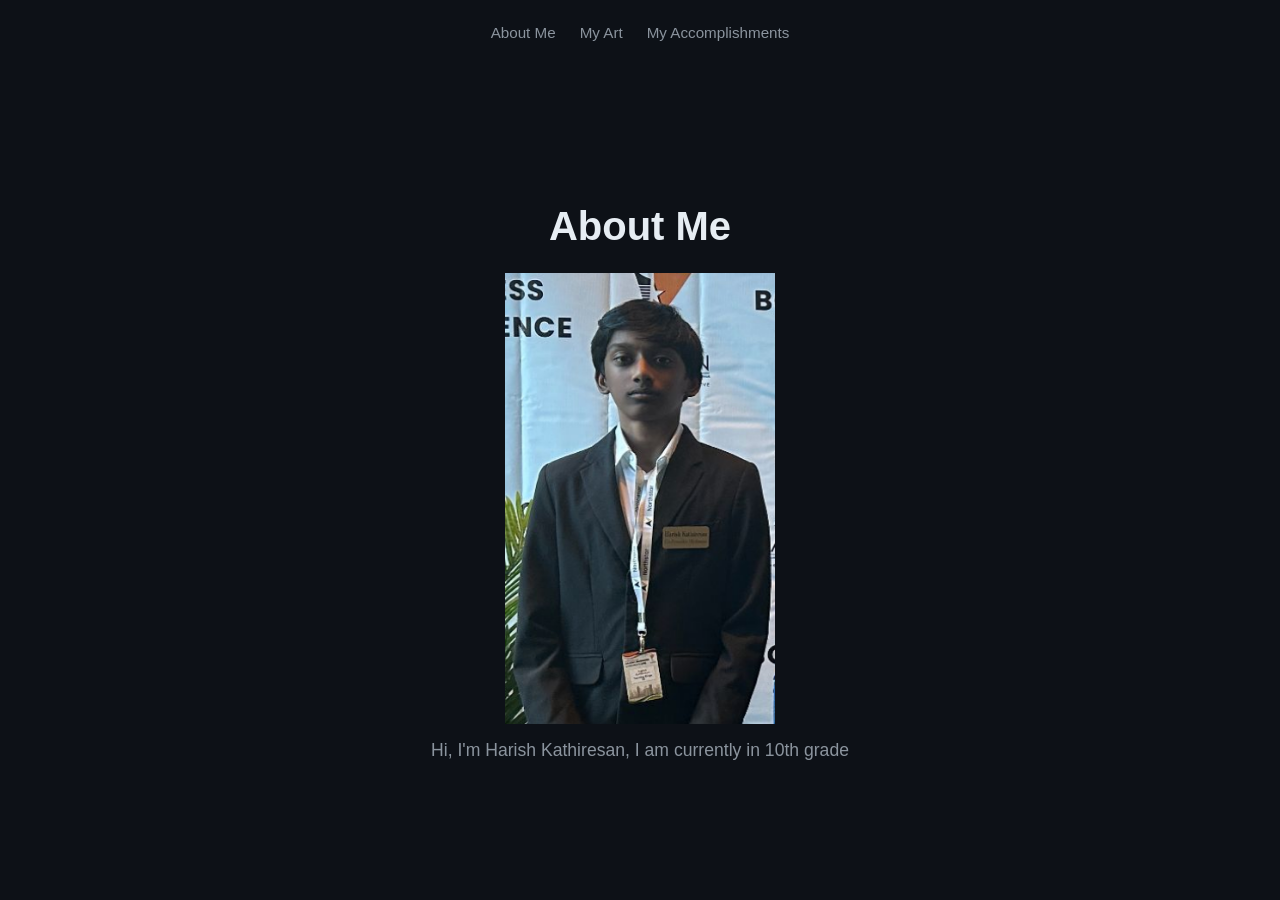
<file: index.html>
<!DOCTYPE html>
<html lang="en">
<head>
  <meta charset="UTF-8">
  <meta name="viewport" content="width=device-width, initial-scale=1.0">
  <title>About Me - Harish</title>
  <link rel="stylesheet" href="style.css">
</head>
<body>
  <nav>
    <a href="index.html">About Me</a>
    <a href="art.html">My Art</a>
    <a href="accomplishments.html">My Accomplishments</a>
  </nav>
  <main>
    <h1>About Me</h1>
    <img src="images/harsh.png" alt="Harish Kathiresan" class="profile-photo">
    <p>Hi, I'm Harish Kathiresan, I am currently in 10th grade</p>
  </main>
</body>
</html>
</file>
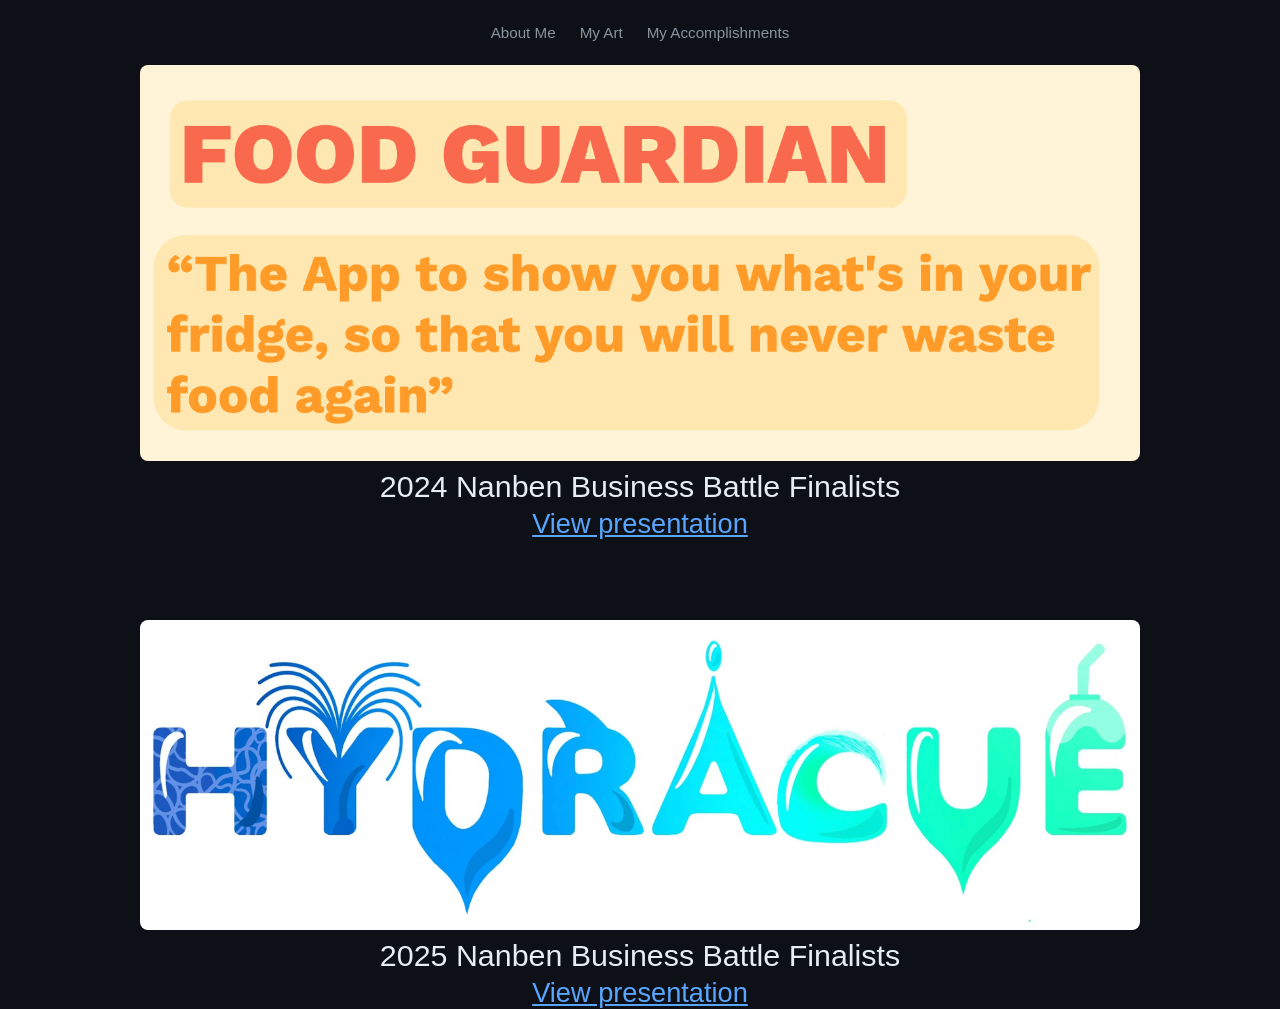
<file: accomplishments.html>
<!DOCTYPE html>
<html lang="en">
<head>
  <meta charset="UTF-8">
  <meta name="viewport" content="width=device-width, initial-scale=1.0">
  <title>My Accomplishments - Harish</title>
  <link rel="stylesheet" href="style.css">
</head>
<body>
  <nav>
    <a href="index.html">About Me</a>
    <a href="art.html">My Art</a>
    <a href="accomplishments.html">My Accomplishments</a>
  </nav>
  <div class="badge-row">
    <div class="accomplishment-badge">
      <img src="images/foodguardian.png" alt="Food Guardian" class="badge-photo">
      <p>2024 Nanben Business Battle Finalists</p>
      <a href="https://docs.google.com/presentation/d/1wkXo2RhcxDiAgAWyaZg4iOmqBi87_wlh3VUrkadMktA/edit?slide=id.g2817c9f44ac_0_118#slide=id.g2817c9f44ac_0_118" target="_blank" rel="noopener">View presentation</a>
    </div>
    <div class="accomplishment-badge">
      <img src="images/hydracue.png" alt="Hydracue" class="badge-photo">
      <p>2025 Nanben Business Battle Finalists</p>
      <a href="https://docs.google.com/presentation/d/1EeHilt4kGvGZQJ4VCS6_sV1gXMGADYtuLTrCccCPd4M/edit?slide=id.g388bd6d9152_3_49#slide=id.g388bd6d9152_3_49" target="_blank" rel="noopener">View presentation</a>
    </div>
  </div>
</body>
</html>
</file>
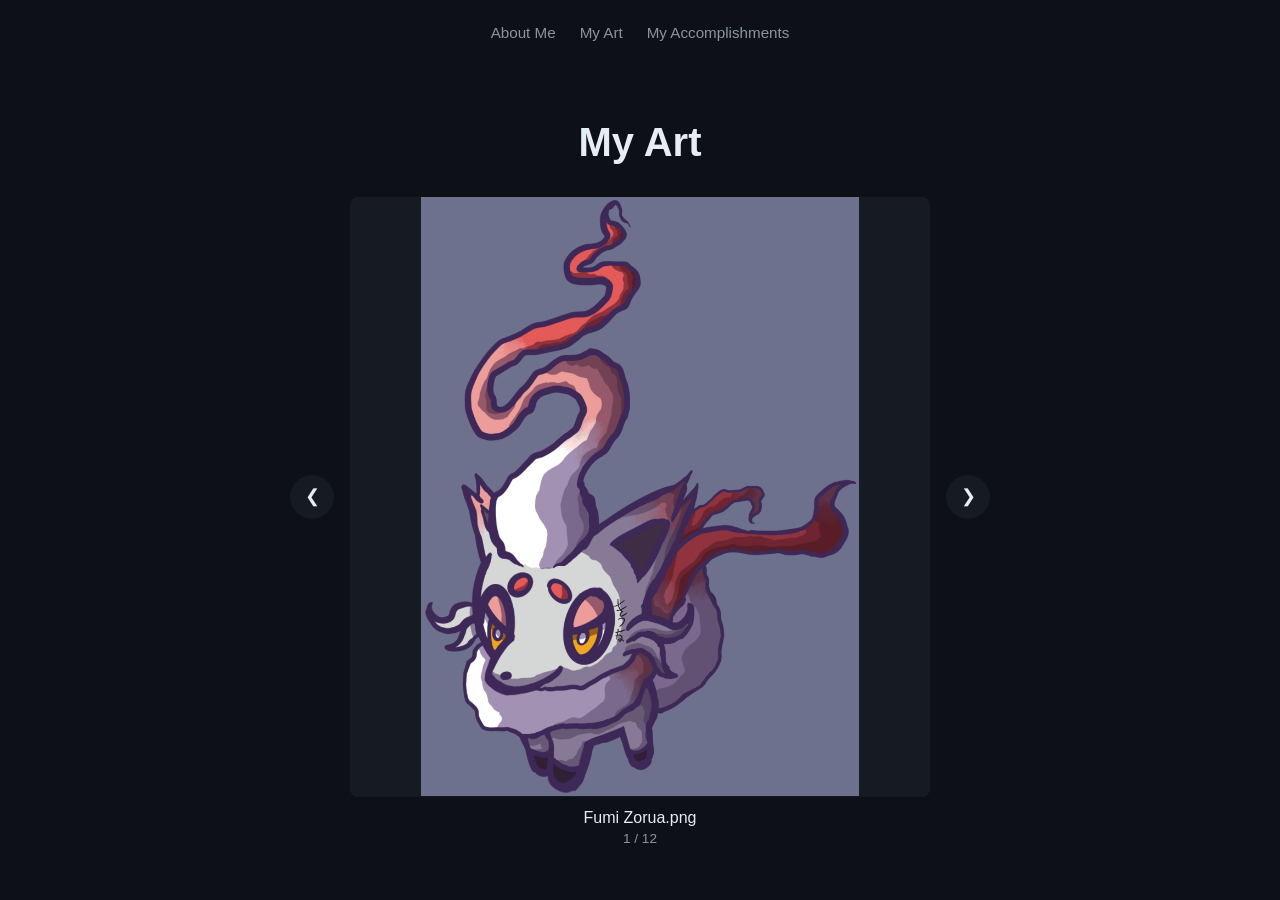
<file: art.html>
<!DOCTYPE html>
<html lang="en">
<head>
  <meta charset="UTF-8">
  <meta name="viewport" content="width=device-width, initial-scale=1.0">
  <title>My Art - Harish</title>
  <link rel="stylesheet" href="style.css">
</head>
<body>
  <nav>
    <a href="index.html">About Me</a>
    <a href="art.html">My Art</a>
    <a href="accomplishments.html">My Accomplishments</a>
  </nav>
  <main>
    <h1>My Art</h1>

    <div class="slideshow">
      <button class="arrow arrow-left" id="prevBtn" aria-label="Previous image">&#10094;</button>

      <div class="slide-frame">
        <img id="slideImg" src="" alt="">
      </div>

      <button class="arrow arrow-right" id="nextBtn" aria-label="Next image">&#10095;</button>
    </div>

    <p id="slideCaption" class="caption"></p>
    <p id="slideCounter" class="counter"></p>
  </main>

  <script>
    const images = [
      "Fumi Zorua.png",
      "emboar.png",
      "Gem.jpeg",
      "Kamilla artfight.png",
      "Jarona.png",
      "Ja-Orange!.png",
      "Iris.png",
      "volcarona.png",
      "ribombee new.png",
      "ribombee axe.png",
      "ribombee 1.png",
      "iron valiant 2.png"
    ];

    let current = 0;
    const img = document.getElementById("slideImg");
    const caption = document.getElementById("slideCaption");
    const counter = document.getElementById("slideCounter");

    function showSlide(index) {
      current = (index + images.length) % images.length;
      const file = images[current];
      img.src = "images/" + encodeURIComponent(file);
      img.alt = file;
      caption.textContent = file;
      counter.textContent = (current + 1) + " / " + images.length;
    }

    document.getElementById("prevBtn").addEventListener("click", () => showSlide(current - 1));
    document.getElementById("nextBtn").addEventListener("click", () => showSlide(current + 1));

    document.addEventListener("keydown", (e) => {
      if (e.key === "ArrowLeft") showSlide(current - 1);
      if (e.key === "ArrowRight") showSlide(current + 1);
    });

    showSlide(0);
  </script>
</body>
</html>
</file>
<file: style.css>
* {
  margin: 0;
  padding: 0;
  box-sizing: border-box;
}

body {
  position: relative;
  font-family: -apple-system, BlinkMacSystemFont, "Segoe UI", Roboto, sans-serif;
  display: flex;
  flex-direction: column;
  align-items: center;
  min-height: 100vh;
  background: #0d1117;
  color: #e6edf3;
}

nav {
  display: flex;
  gap: 1.5rem;
  padding: 1.5rem;
}

nav a {
  color: #8b949e;
  text-decoration: none;
  font-size: 0.95rem;
}

nav a:hover {
  color: #e6edf3;
}

main {
  flex: 1;
  display: flex;
  flex-direction: column;
  align-items: center;
  justify-content: center;
  text-align: center;
}

h1 {
  font-size: 2.5rem;
  margin-bottom: 0.5rem;
}

.profile-photo {
  width: 270px;
  height: auto;
  margin: 1rem 0;
}

p {
  font-size: 1.1rem;
  color: #8b949e;
}

.slideshow {
  display: flex;
  align-items: center;
  gap: 1rem;
  margin-top: 1.5rem;
  width: min(90vw, 700px);
}

.slide-frame {
  flex: 1;
  height: min(70vh, 600px);
  display: flex;
  align-items: center;
  justify-content: center;
  background: #161b22;
  border-radius: 8px;
  overflow: hidden;
}

.slide-frame img {
  max-width: 100%;
  max-height: 100%;
  object-fit: contain;
}

.arrow {
  flex-shrink: 0;
  background: #161b22;
  color: #e6edf3;
  border: none;
  border-radius: 50%;
  width: 2.75rem;
  height: 2.75rem;
  font-size: 1.1rem;
  cursor: pointer;
}

.arrow:hover {
  background: #21262d;
}

.caption {
  margin-top: 0.75rem;
  font-size: 1rem;
  color: #e6edf3;
}

.counter {
  margin-top: 0.25rem;
  font-size: 0.85rem;
  color: #8b949e;
}

.badge-row {
  align-self: center;
  display: flex;
  flex-direction: column;
  align-items: center;
  gap: 5rem;
}

.accomplishment-badge {
  display: flex;
  flex-direction: column;
  align-items: center;
  text-align: center;
  width: 1000px;
}

.badge-photo {
  width: 100%;
  height: auto;
  border-radius: 8px;
}

.accomplishment-badge p {
  margin-top: 0.5rem;
  font-size: 1.9rem;
  color: #e6edf3;
}

.accomplishment-badge a {
  margin-top: 0.25rem;
  font-size: 1.7rem;
  color: #58a6ff;
}
</file>
